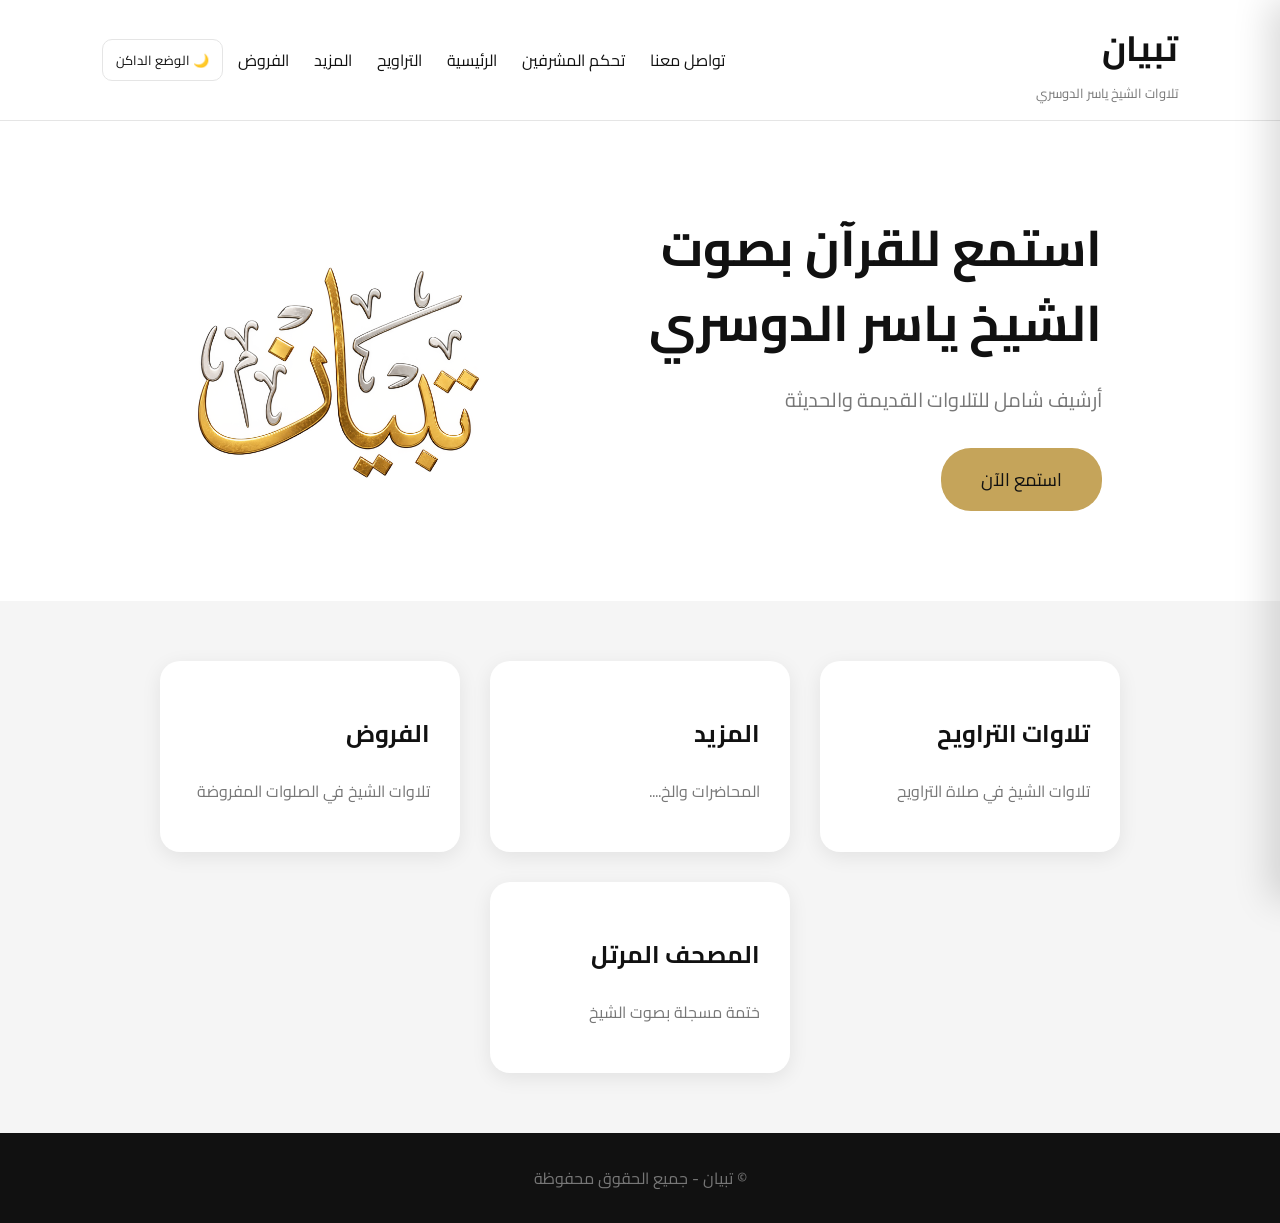
<file: index.html>
<!DOCTYPE html>
<html lang="ar" dir="rtl">

<head>
<meta charset="UTF-8">
<meta name="viewport" content="width=device-width, initial-scale=1.0">

<title>تبيان | تلاوات ياسر الدوسري</title>

<link rel="stylesheet" href="style.css">

<link href="https://fonts.googleapis.com/css2?family=Cairo:wght@400;600;700&display=swap" rel="stylesheet">

<style>

/* =========================
   الوضع العام
========================= */

:root {
    --bg: #f5f5f5;
    --surface: #ffffff;
    --text: #111111;
    --muted: #777777;
    --border: #e5e5e5;
    --accent: #c5a45a;
    --shadow: rgba(0, 0, 0, 0.08);
}


/* =========================
   الوضع الداكن
========================= */

body.dark {
    --bg: #0d0f11;
    --surface: #15181b;
    --text: #f1f1f1;
    --muted: #a4a8ad;
    --border: #292e33;
    --accent: #d4b66a;
    --shadow: rgba(0, 0, 0, 0.35);
}


/* =========================
   الجسم
========================= */

body {
    background: var(--bg);
    color: var(--text);
    transition:
        background .3s ease,
        color .3s ease;
}


/* =========================
   الهيدر
========================= */

header {
    background: var(--surface);
    border-bottom: 1px solid var(--border);

    transition:
        background .3s ease,
        border-color .3s ease;

    position: relative;
    z-index: 100;
}


/* الشعار */

.logo {
    color: var(--text);
}

.logo span {
    color: var(--muted);
}


/* الروابط */

nav a {
    color: var(--text);
    transition: color .2s;
}

nav a:hover {
    color: var(--accent);
}


/* =========================
   زر الوضع الداكن PC
========================= */

.theme-button {
    border: 1px solid var(--border);
    background: var(--surface);
    color: var(--text);

    border-radius: 10px;
    padding: 8px 13px;

    font-family: inherit;
    cursor: pointer;

    font-size: 13px;
}


/* =========================
   زر القائمة للجوال
========================= */

.menu-button {
    display: none;

    width: 44px;
    height: 44px;

    border: 1px solid var(--border);
    border-radius: 11px;

    background: var(--surface);
    color: var(--text);

    font-size: 24px;

    cursor: pointer;

    align-items: center;
    justify-content: center;
}


/* =========================
   القائمة الجانبية
========================= */

.side-menu {
    position: fixed;

    top: 0;
    right: 0;

    width: min(310px, 85vw);
    height: 100vh;

    background: var(--surface);

    z-index: 1000;

    padding: 25px;

    transform: translateX(100%);

    transition:
        transform .3s ease;

    box-shadow:
        -10px 0 35px rgba(0,0,0,.15);
}


.side-menu.open {
    transform: translateX(0);
}


.side-menu-header {
    display: flex;

    align-items: center;
    justify-content: space-between;

    margin-bottom: 30px;
}


.side-menu-title {
    font-size: 25px;
    font-weight: 700;
}


.close-menu {
    width: 40px;
    height: 40px;

    border: none;

    background: var(--bg);
    color: var(--text);

    border-radius: 10px;

    font-size: 23px;

    cursor: pointer;
}


.side-menu a {
    display: flex;

    align-items: center;

    min-height: 52px;

    padding: 0 15px;

    margin-bottom: 8px;

    border-radius: 12px;

    color: var(--text);

    text-decoration: none;

    transition: background .2s;
}


.side-menu a:hover {
    background: var(--bg);
}


/* زر الوضع الداكن داخل القائمة */

.side-theme-button {
    width: 100%;

    margin-top: 18px;

    padding: 13px 15px;

    border: 1px solid var(--border);
    border-radius: 12px;

    background: var(--surface);
    color: var(--text);

    font-family: inherit;

    cursor: pointer;

    text-align: right;

    font-size: 14px;
}


/* =========================
   خلفية القائمة
========================= */

.menu-overlay {
    position: fixed;

    inset: 0;

    background: rgba(0,0,0,.45);

    z-index: 999;

    opacity: 0;
    visibility: hidden;

    transition: .25s;
}


.menu-overlay.show {
    opacity: 1;
    visibility: visible;
}


/* =========================
   Hero
========================= */

.hero {
    background: var(--surface);

    transition:
        background .3s ease;
}


/* =========================
   البطاقات
========================= */

.card {
    background: var(--surface);

    color: var(--text);

    box-shadow:
        0 5px 20px var(--shadow);

    transition:
        background .3s ease,
        color .3s ease,
        transform .2s,
        box-shadow .2s;
}


.card p {
    color: var(--muted);
}


.card:hover {
    box-shadow:
        0 10px 25px var(--shadow);
}


/* =========================
   الفوتر
========================= */

footer {
    color: var(--muted);

    transition:
        background .3s ease,
        color .3s ease;
}


/* =========================
   الجوال
========================= */

@media (max-width: 768px) {

    header {
        min-height: 72px;

        padding:
            0 16px;

        display: flex;

        align-items: center;
        justify-content: space-between;
    }


    header nav {
        display: none;
    }


    .logo {
        font-size: 25px;
    }


    .logo span {
        font-size: 9px;
    }


    .menu-button {
        display: flex;
    }


    .theme-button {
        display: none;
    }


    /* Hero */

    .hero {
        display: flex;

        flex-direction: column-reverse;

        text-align: center;

        padding:
            35px 20px 25px;

        gap: 20px;
    }


    .hero-text {
        width: 100%;
    }


    .hero-text h1 {
        font-size: 26px;

        line-height: 1.7;

        margin-bottom: 10px;
    }


    .hero-text p {
        font-size: 14px;

        line-height: 1.8;

        color: var(--muted);

        margin-bottom: 20px;
    }


    .hero-text button {
        width: 100%;

        max-width: 280px;

        min-height: 48px;
    }


    .image {
        width: 100%;

        display: flex;

        justify-content: center;
    }


    .image img {
        width: min(75vw, 300px);

        height: auto;

        max-height: 320px;

        object-fit: contain;
    }


    /* البطاقات */

    .cards {
        padding:
            20px 16px 35px;

        display: grid;

        grid-template-columns: 1fr;

        gap: 15px;
    }


    .card {
        width: 100%;

        min-height: 125px;

        padding: 22px 20px;

        border-radius: 18px;

        text-align: center;
    }


    .card h2 {
        font-size: 19px;

        margin-bottom: 8px;
    }


    .card p {
        font-size: 13px;

        line-height: 1.7;

        margin: 0;
    }


    footer {
        padding:
            20px 15px;

        text-align: center;

        font-size: 12px;
    }

}


/* =========================
   شاشات صغيرة جدًا
========================= */

@media (max-width: 400px) {

    .hero {
        padding-top: 25px;
    }


    .hero-text h1 {
        font-size: 23px;
    }


    .image img {
        width: 230px;
    }


    .card {
        min-height: 115px;

        padding: 18px;
    }

}

/* إصلاح ألوان النص في الوضع الفاتح والداكن */

body,
.hero,
.hero-text,
.hero h1,
.hero p,
.cards,
.card,
.card h2,
.card p,
footer {
    color: var(--text);
}

.hero p,
.card p,
footer {
    color: var(--muted);
}

body.dark {
    color: var(--text);
}

body.dark .hero h1,
body.dark .card h2 {
    color: var(--text);
}

body.dark .hero p,
body.dark .card p,
body.dark footer {
    color: var(--muted);
}

</style>

</head>


<body>


<!-- =========================
     الهيدر
========================= -->

<header>

    <div class="logo">

        تبيان

        <span>
            تلاوات الشيخ ياسر الدوسري
        </span>

    </div>


    <!-- زر الجوال -->

    <button
        class="menu-button"
        onclick="openMenu()"
        aria-label="فتح القائمة"
    >
        ☰
    </button>


    <!-- روابط PC -->

    <nav>

        <a href="contact.html">
            تواصل معنا
        </a>

        <a href="login.html">
            تحكم المشرفين
        </a>

        <a href="index.html">
            الرئيسية
        </a>

        <a href="category.html?category=tarawih">
            التراويح
        </a>

        <a href="category.html?category=haram">
            المزيد
        </a>

        <a href="category.html?category=nawader">
            الفروض
        </a>

        <button
            id="desktopThemeButton"
            class="theme-button"
            onclick="toggleDarkMode()"
        >
            🌙 الوضع الداكن
        </button>

    </nav>

</header>


<!-- =========================
     القائمة الجانبية للجوال
========================= -->

<div
    id="menuOverlay"
    class="menu-overlay"
    onclick="closeMenu()"
></div>


<aside
    id="sideMenu"
    class="side-menu"
>

    <div class="side-menu-header">

        <div class="side-menu-title">
            تبيان
        </div>

        <button
            class="close-menu"
            onclick="closeMenu()"
        >
            ×
        </button>

    </div>


    <a
        href="index.html"
        onclick="closeMenu()"
    >
         الرئيسية
    </a>


    <a
        href="category.html?category=tarawih"
        onclick="closeMenu()"
    >
        التراويح
    </a>


    <a
        href="category.html?category=haram"
        onclick="closeMenu()"
    >
         المزيد
    </a>


    <a
        href="category.html?category=nawader"
        onclick="closeMenu()"
    >
         الفروض
    </a>


    <a
        href="category.html?category=maqamat"
        onclick="closeMenu()"
    >
         المصحف المرتل
    </a>


    <a
        href="contact.html"
        onclick="closeMenu()"
    >
         تواصل معنا
    </a>


    <a
        href="login.html"
        onclick="closeMenu()"
    >
         تحكم المشرفين
    </a>


    <button
        id="mobileThemeButton"
        class="side-theme-button"
        onclick="toggleDarkMode()"
    >
        🌙 الوضع الداكن
    </button>

</aside>



<!-- =========================
     Hero
========================= -->

<section class="hero">

    <div class="hero-text">

        <h1>
            استمع للقرآن بصوت
            <br>
            الشيخ ياسر الدوسري
        </h1>


        <p>
            أرشيف شامل للتلاوات القديمة والحديثة
        </p>


        <button
            onclick="location.href='category.html?category=tarawih'"
        >
            استمع الآن
        </button>

    </div>


    <div class="image">

        <img
            src="yasser.png"
            alt="الشيخ ياسر الدوسري"
        >

    </div>

</section>



<!-- =========================
     البطاقات
========================= -->

<section class="cards">


    <div
        class="card"
        onclick="location.href='category.html?category=tarawih'"
    >

        <h2>
            تلاوات التراويح
        </h2>

        <p>
            تلاوات الشيخ في صلاة التراويح
        </p>

    </div>



    <div
        class="card"
        onclick="location.href='category.html?category=haram'"
    >

        <h2>
            المزيد
        </h2>

        <p>
            المحاضرات والخ....
        </p>

    </div>



    <div
        class="card"
        onclick="location.href='category.html?category=nawader'"
    >

        <h2>
            الفروض
        </h2>

        <p>
            تلاوات الشيخ في الصلوات المفروضة
        </p>

    </div>



    <div
        class="card"
        onclick="location.href='category.html?category=maqamat'"
    >

        <h2>
            المصحف المرتل
        </h2>

        <p>
            ختمة مسجلة بصوت الشيخ
        </p>

    </div>


</section>



<!-- =========================
     الفوتر
========================= -->

<footer>

    © تبيان - جميع الحقوق محفوظة

</footer>



<script>

/* =========================
   القائمة الجانبية
========================= */

function openMenu() {

    document
        .getElementById("sideMenu")
        .classList
        .add("open");

    document
        .getElementById("menuOverlay")
        .classList
        .add("show");
}


function closeMenu() {

    document
        .getElementById("sideMenu")
        .classList
        .remove("open");

    document
        .getElementById("menuOverlay")
        .classList
        .remove("show");
}


/* =========================
   الوضع الداكن
========================= */

function updateThemeButtons() {

    const dark =
        document.body.classList.contains("dark");


    const text =
        dark
            ? "☀️ الوضع الفاتح"
            : "🌙 الوضع الداكن";


    document
        .getElementById("desktopThemeButton")
        .textContent = text;


    document
        .getElementById("mobileThemeButton")
        .textContent = text;
}


function applySavedTheme() {

    const saved =
        localStorage.getItem(
            "tibyanDarkMode"
        );


    if (saved === "dark") {

        document.body.classList.add("dark");

    } else {

        document.body.classList.remove("dark");

    }


    updateThemeButtons();
}


function toggleDarkMode() {

    const dark =
        document.body.classList.toggle("dark");


    localStorage.setItem(
        "tibyanDarkMode",
        dark ? "dark" : "light"
    );


    updateThemeButtons();
}


/* تشغيل الثيم المحفوظ */

applySavedTheme();


/* إغلاق القائمة بزر Escape */

document.addEventListener(
    "keydown",
    function(event) {

        if (event.key === "Escape") {

            closeMenu();

        }

    }
);

</script>


</body>

</html>
</file>
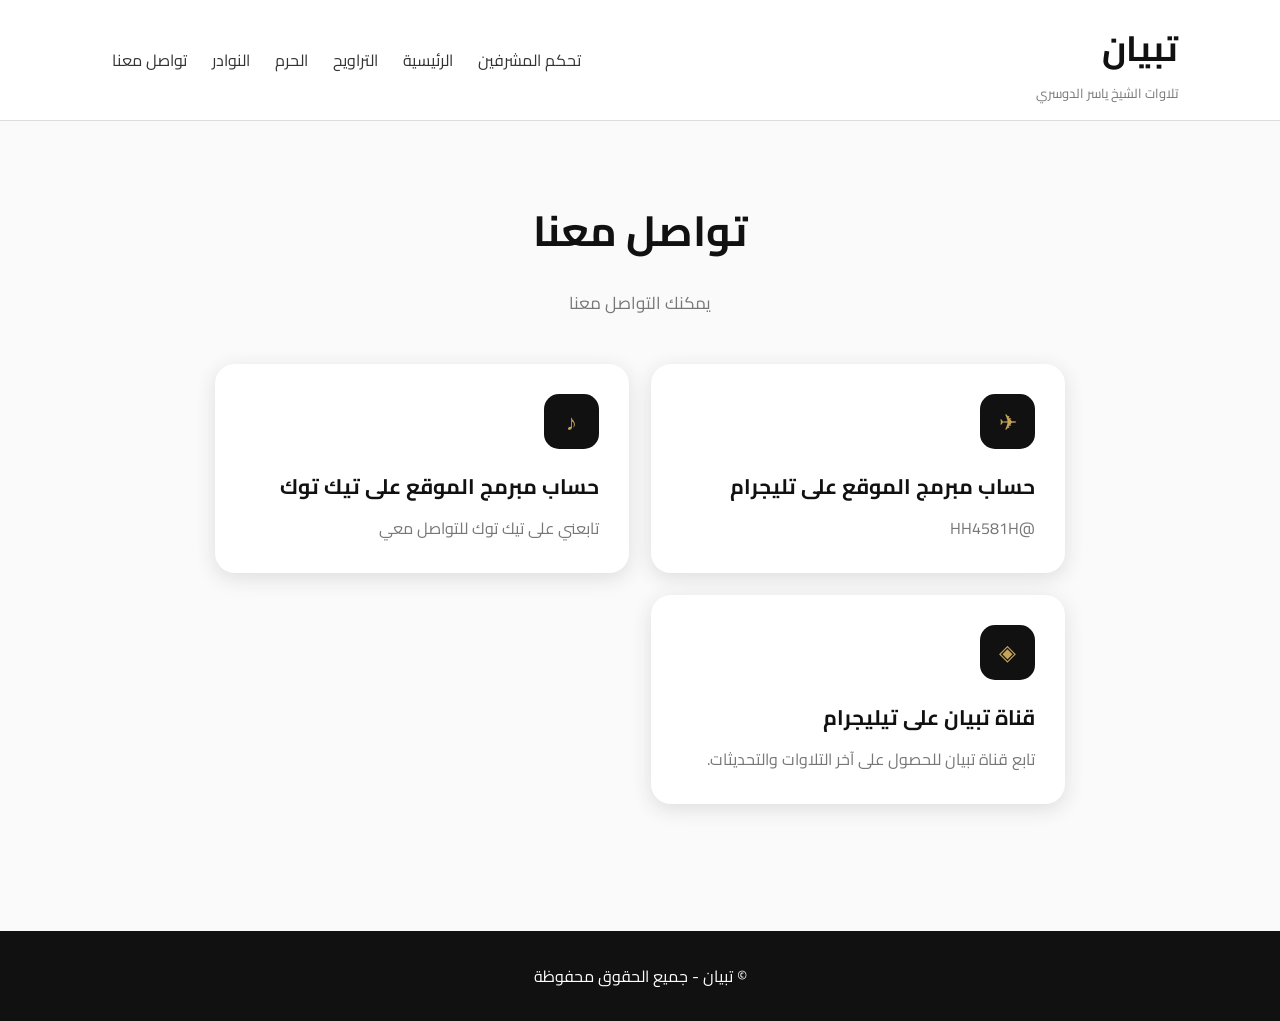
<file: contact.html>
<!DOCTYPE html>
<html lang="ar" dir="rtl">

<head>

<meta charset="UTF-8">
<meta name="viewport" content="width=device-width, initial-scale=1.0">

<title>تبيان | تواصل معنا</title>

<link rel="stylesheet" href="style.css">

<link href="https://fonts.googleapis.com/css2?family=Cairo:wght@400;600;700&display=swap" rel="stylesheet">

<style>

.contact-page {
    min-height: calc(100vh - 90px);
    padding: 70px 8%;
}

.contact-header {
    text-align: center;
    margin-bottom: 45px;
}

.contact-header h1 {
    font-size: 42px;
    margin: 0 0 10px;
}

.contact-header p {
    color: #777;
    font-size: 17px;
}

.contact-cards {
    max-width: 850px;
    margin: auto;
    display: grid;
    grid-template-columns: repeat(2, 1fr);
    gap: 22px;
}

.contact-card {
    background: white;
    padding: 30px;
    border-radius: 20px;
    box-shadow: 0 5px 20px #ddd;
    text-decoration: none;
    color: #111;
    transition: .2s;
}

.contact-card:hover {
    transform: translateY(-5px);
    box-shadow: 0 10px 25px #d5d5d5;
}

.contact-icon {
    width: 55px;
    height: 55px;
    display: flex;
    align-items: center;
    justify-content: center;
    background: #111;
    color: #c5a45a;
    border-radius: 15px;
    font-size: 22px;
    margin-bottom: 18px;
}

.contact-card h2 {
    margin: 0 0 8px;
    font-size: 21px;
}

.contact-card p {
    margin: 0;
    color: #777;
    line-height: 1.8;
}

@media (max-width: 768px) {

    .contact-page {
        padding: 45px 20px;
    }

    .contact-header h1 {
        font-size: 32px;
    }

    .contact-header p {
        font-size: 15px;
    }

    .contact-cards {
        grid-template-columns: 1fr;
        gap: 16px;
    }

    .contact-card {
        padding: 25px;
    }

}

</style>

</head>

<body>


<header>

    <div class="logo">
        تبيان
        <span>تلاوات الشيخ ياسر الدوسري</span>
    </div>

    <nav>

        <a href="login.html">
            تحكم المشرفين
        </a>

        <a href="index.html">
            الرئيسية
        </a>

        <a href="category.html?category=tarawih">
            التراويح
        </a>

        <a href="category.html?category=haram">
            الحرم
        </a>

        <a href="category.html?category=nawader">
            النوادر
        </a>

        <a href="contact.html">
            تواصل معنا
        </a>

    </nav>

</header>


<main class="contact-page">


    <div class="contact-header">

        <h1>
            تواصل معنا
        </h1>

        <p>
            يمكنك التواصل معنا 
        </p>

    </div>


    <div class="contact-cards">



        <!-- سحابي تيليجرام -->

        <a
            class="contact-card"
            
        >

            <div class="contact-icon">
                ✈
            </div>

            <h2>
               حساب مبرمج الموقع على تليجرام
            </h2>

            <p>
                @HH4581H
            </p>

        </a>


        <!-- تيك توك -->

        <a
            class="contact-card"
            href="https://www.tiktok.com/@MS4wLjABAAAAFyiopuAJ84CxGtbCBqRMO2ahdLEYBFcj5wihtWzdKw-Nf21Ex4WjDCwYO09GoTwJ?is_from_webapp=1&sender_device=pc"
            target="_blank"
            rel="noopener"
        >

            <div class="contact-icon">
                ♪
            </div>

            <h2>
                حساب مبرمج الموقع على تيك توك
            </h2>

            <p>
              تابعني على تيك توك للتواصل معي
            </p>

        </a>


        <!-- قناة تبيان -->

        <a
            class="contact-card"
            href="https://t.me/tibyan_10"
            target="_blank"
            rel="noopener"
        >

            <div class="contact-icon">
                ◈
            </div>

            <h2>
                قناة تبيان على تيليجرام
            </h2>

            <p>
                تابع قناة تبيان للحصول على آخر التلاوات والتحديثات.
            </p>

        </a>


    </div>

</main>


<footer>

    © تبيان - جميع الحقوق محفوظة

</footer>


</body>

</html>
</file>
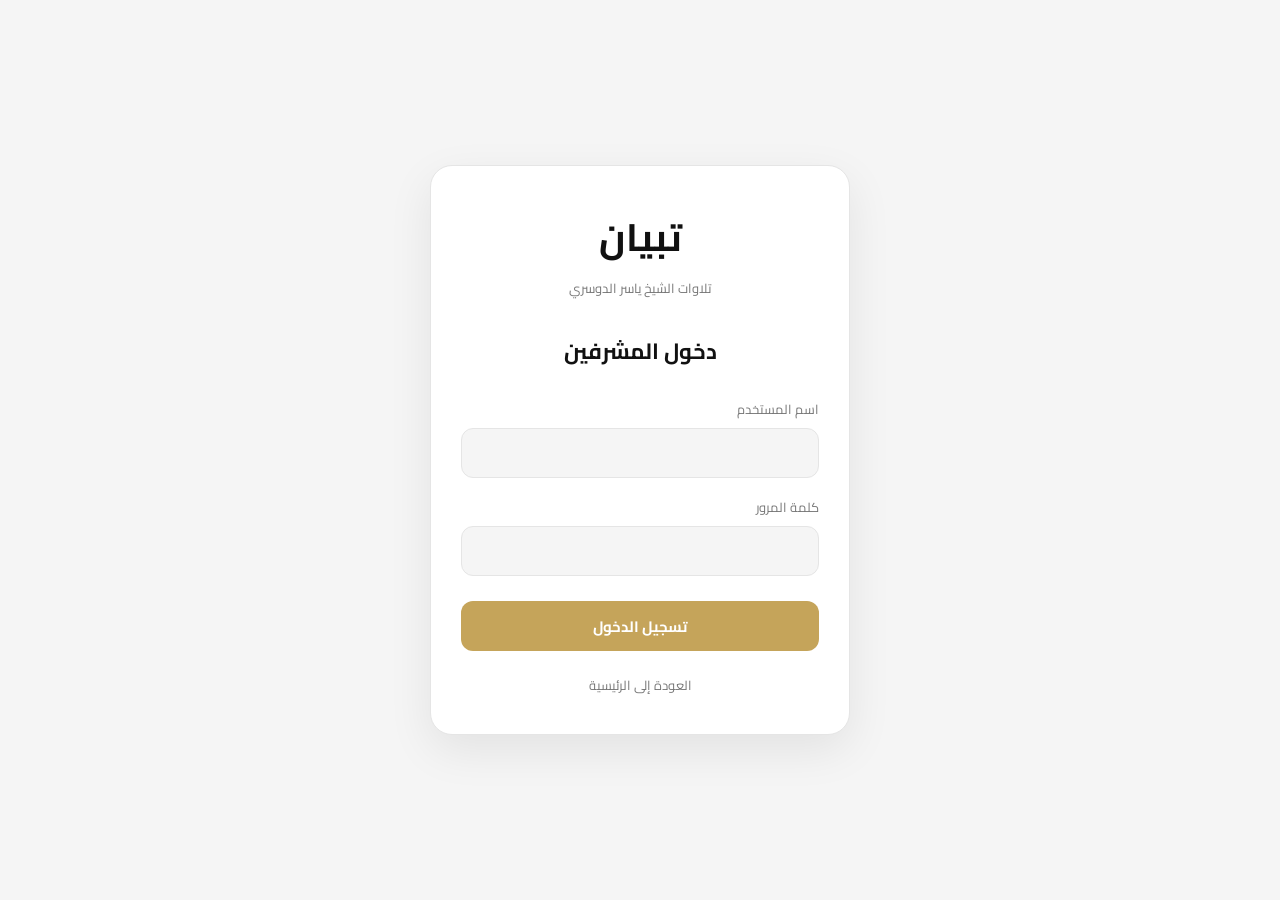
<file: login.html>
<!DOCTYPE html>
<html lang="ar" dir="rtl">

<head>
    <meta charset="UTF-8">
    <meta name="viewport" content="width=device-width, initial-scale=1.0">

    <title>دخول المشرفين | تبيان</title>

    <link href="https://fonts.googleapis.com/css2?family=Cairo:wght@400;600;700&display=swap" rel="stylesheet">

    <style>

        :root {
            --bg: #f5f5f5;
            --surface: #ffffff;
            --text: #111111;
            --muted: #777777;
            --border: #e5e5e5;
            --accent: #c5a45a;
        }

        body.dark {
            --bg: #0d0f11;
            --surface: #15181b;
            --text: #f1f1f1;
            --muted: #a4a8ad;
            --border: #292e33;
            --accent: #d4b66a;
        }

        * {
            box-sizing: border-box;
        }

        body {
            margin: 0;
            min-height: 100vh;

            display: flex;
            align-items: center;
            justify-content: center;

            background: var(--bg);
            color: var(--text);

            font-family: "Cairo", sans-serif;

            transition:
                background .3s,
                color .3s;
        }

        .login-box {
            width: min(420px, calc(100% - 32px));

            background: var(--surface);

            border: 1px solid var(--border);

            border-radius: 22px;

            padding: 35px 30px;

            box-shadow:
                0 15px 45px rgba(0,0,0,.08);

            text-align: center;
        }

        .logo {
            font-size: 38px;
            font-weight: 700;
            color: var(--text);
        }

        .subtitle {
            margin-top: 3px;
            margin-bottom: 30px;

            color: var(--muted);

            font-size: 13px;
        }

        h1 {
            margin: 0 0 25px;

            font-size: 22px;
        }

        .input-group {
            text-align: right;
            margin-bottom: 17px;
        }

        label {
            display: block;

            margin-bottom: 7px;

            font-size: 13px;
            color: var(--muted);
        }

        input {
            width: 100%;

            height: 50px;

            padding: 0 15px;

            border: 1px solid var(--border);
            border-radius: 12px;

            background: var(--bg);
            color: var(--text);

            font-family: inherit;
            font-size: 14px;

            outline: none;

            transition: border .2s;
        }

        input:focus {
            border-color: var(--accent);
        }

        .login-button {
            width: 100%;

            height: 50px;

            margin-top: 8px;

            border: none;
            border-radius: 12px;

            background: var(--accent);
            color: #fff;

            font-family: inherit;
            font-size: 15px;
            font-weight: 700;

            cursor: pointer;

            transition:
                transform .15s,
                opacity .2s;
        }

        .login-button:hover {
            opacity: .9;
        }

        .login-button:active {
            transform: scale(.98);
        }

        .error {
            display: none;

            margin-top: 15px;

            padding: 11px;

            border-radius: 10px;

            background: rgba(180, 40, 40, .1);

            color: #c0392b;

            font-size: 13px;
        }

        .back {
            display: inline-block;

            margin-top: 22px;

            color: var(--muted);

            text-decoration: none;

            font-size: 13px;
        }

        .back:hover {
            color: var(--accent);
        }

    </style>
</head>


<body>

    <div class="login-box">

        <div class="logo">
            تبيان
        </div>

        <div class="subtitle">
            تلاوات الشيخ ياسر الدوسري
        </div>


        <h1>
            دخول المشرفين
        </h1>


        <form id="loginForm">

            <div class="input-group">

                <label for="username">
                    اسم المستخدم
                </label>

                <input
                    id="username"
                    type="text"
                    autocomplete="username"
                    required
                >

            </div>


            <div class="input-group">

                <label for="password">
                    كلمة المرور
                </label>

                <input
                    id="password"
                    type="password"
                    autocomplete="current-password"
                    required
                >

            </div>


            <button
                type="submit"
                class="login-button"
            >
                تسجيل الدخول
            </button>


            <div
                id="error"
                class="error"
            >
                اسم المستخدم أو كلمة المرور غير صحيحة
            </div>

        </form>


        <a
            href="index.html"
            class="back"
        >
            العودة إلى الرئيسية
        </a>

    </div>


<script>

/*
    ================================
    بيانات الدخول
    ================================

    غيّر القيمتين إلى بياناتك.
*/

const ADMIN_USERNAME = "admin";
const ADMIN_PASSWORD = "123456";


/*
    تسجيل الدخول
*/

document
    .getElementById("loginForm")
    .addEventListener("submit", function(event) {

        event.preventDefault();


        const username =
            document
                .getElementById("username")
                .value
                .trim();


        const password =
            document
                .getElementById("password")
                .value;


        const error =
            document.getElementById("error");


        if (
            username === ADMIN_USERNAME &&
            password === ADMIN_PASSWORD
        ) {

            /*
                تسجيل دخول المشرف
            */

            localStorage.setItem(
                "tibyanAdminLoggedIn",
                "true"
            );


            /*
                الانتقال إلى لوحة التحكم
            */

            window.location.href = "admin.html";

        } else {

            error.style.display = "block";

        }

    });


/*
    الوضع الداكن
*/

function applySavedTheme() {

    const saved =
        localStorage.getItem(
            "tibyanDarkMode"
        );


    if (saved === "dark") {

        document.body.classList.add("dark");

    } else {

        document.body.classList.remove("dark");

    }

}


applySavedTheme();

</script>

</body>

</html>
</file>
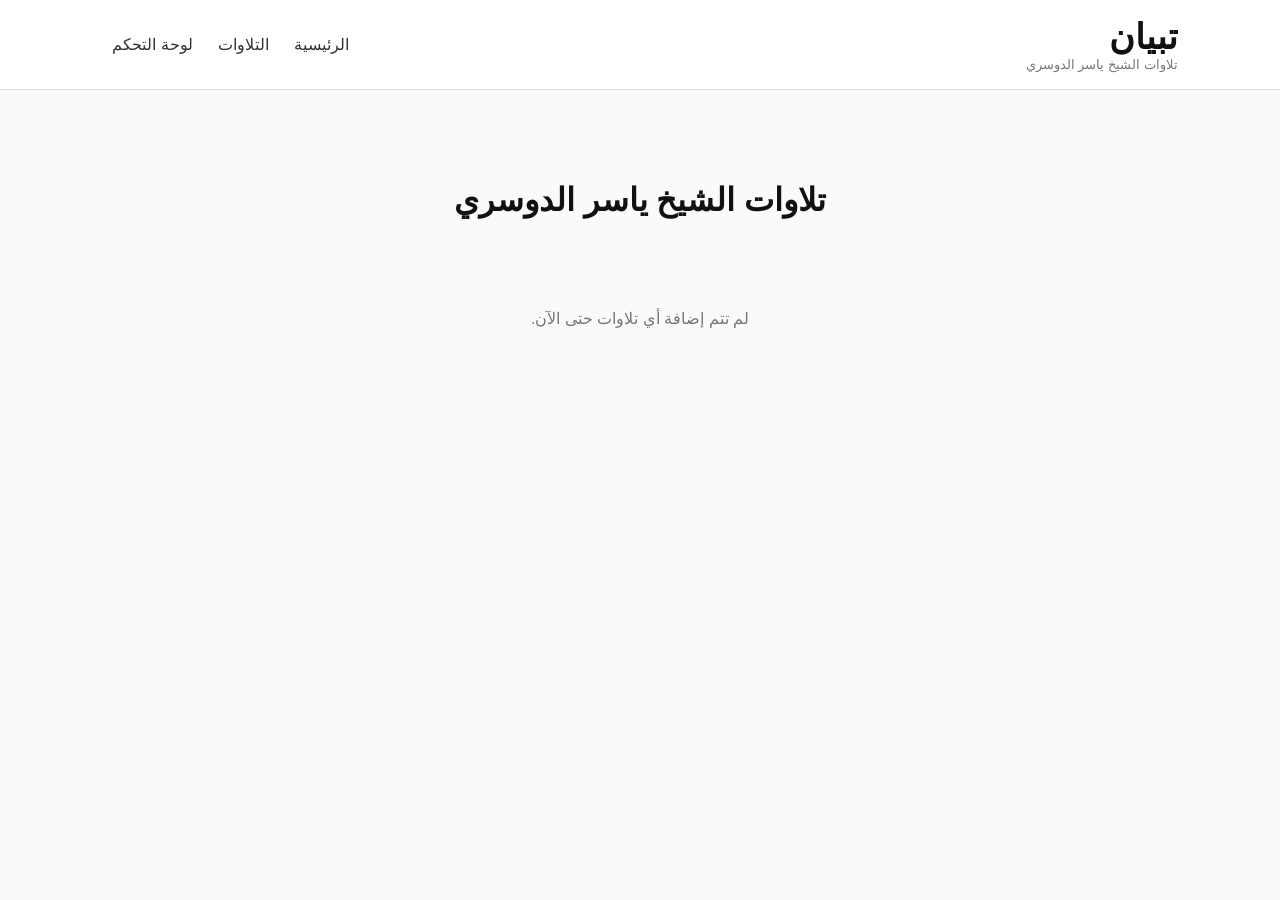
<file: tilawat.html>
<!DOCTYPE html>
<html lang="ar" dir="rtl">

<head>

<meta charset="UTF-8">

<meta name="viewport" content="width=device-width, initial-scale=1.0">

<title>التلاوات | تبيان</title>

<link rel="stylesheet" href="style.css">

<style>

.tilawat-page {
    max-width: 1100px;
    margin: 50px auto;
    padding: 20px;
}

.tilawat-page h1 {
    text-align: center;
    margin-bottom: 40px;
}

.recitations {
    display: grid;
    grid-template-columns:
        repeat(auto-fit, minmax(280px, 1fr));

    gap: 25px;
}

.recitation-card {

    background: white;

    border-radius: 20px;

    overflow: hidden;

    box-shadow: 0 5px 20px #ddd;

    transition: .2s;

}

.recitation-card:hover {

    transform: translateY(-5px);

}

.recitation-card img {

    width: 100%;

    height: 180px;

    object-fit: cover;

}

.recitation-content {

    padding: 20px;

}

.recitation-content h2 {

    margin-top: 0;

}

.listen-btn {

    display: inline-block;

    background: #c5a45a;

    color: #111;

    text-decoration: none;

    padding: 10px 25px;

    border-radius: 25px;

    margin-top: 10px;

}

.empty {

    text-align: center;

    padding: 50px;

    color: #777;

}

</style>

</head>


<body>


<header>

<div class="logo">

تبيان

<span>تلاوات الشيخ ياسر الدوسري</span>

</div>


<nav>

<a href="index.html">الرئيسية</a>

<a href="tilawat.html">التلاوات</a>

<a href="admin.html">لوحة التحكم</a>

</nav>

</header>



<div class="tilawat-page">

<h1>تلاوات الشيخ ياسر الدوسري</h1>


<div
class="recitations"
id="recitations">
</div>

</div>



<script>

function getRecitations() {

    return JSON.parse(
        localStorage.getItem("tibyanRecitations")
    ) || [];

}


function escapeHTML(text) {

    const div =
        document.createElement("div");

    div.textContent = text;

    return div.innerHTML;

}


function renderRecitations() {

    const container =
        document.getElementById("recitations");

    const recitations =
        getRecitations();


    if (recitations.length === 0) {

        container.innerHTML = `

            <div class="empty">

                لم تتم إضافة أي تلاوات حتى الآن.

            </div>

        `;

        return;

    }


    container.innerHTML = "";


    recitations.forEach(item => {

        container.innerHTML += `

            <div class="recitation-card">

                <img
                    src="${item.thumbnail}"
                    alt="${escapeHTML(item.title)}"
                >

                <div class="recitation-content">

                    <h2>
                        ${escapeHTML(item.title)}
                    </h2>

                    <a
                        class="listen-btn"
                        href="${item.youtube}"
                        target="_blank"
                        rel="noopener"
                    >
                        استمع للتلاوة
                    </a>

                </div>

            </div>

        `;

    });

}


renderRecitations();

</script>


</body>

</html>
</file>
<file: style.css>
* {
    box-sizing: border-box;
}

body {
    margin: 0;
    font-family: 'Cairo', sans-serif;
    background: #fafafa;
    color: #111;
    overflow-x: hidden;
}


/* =========================
   الهيدر
========================= */

header {
    min-height: 90px;
    display: flex;
    justify-content: space-between;
    align-items: center;
    padding: 15px 8%;
    background: white;
    border-bottom: 1px solid #ddd;
    gap: 25px;
}

.logo {
    font-size: 35px;
    font-weight: bold;
    white-space: nowrap;
}

.logo span {
    display: block;
    font-size: 13px;
    font-weight: normal;
    color: #777;
}

nav {
    display: flex;
    align-items: center;
    justify-content: center;
    flex-wrap: wrap;
    gap: 5px;
}

nav a {
    text-decoration: none;
    color: #333;
    margin: 0 10px;
    white-space: nowrap;
}


/* =========================
   الواجهة الرئيسية
========================= */

.hero {
    display: flex;
    align-items: center;
    justify-content: space-around;
    gap: 50px;
    padding: 80px 10%;
    background: #000000;
    color: white;
}

.hero-text {
    max-width: 650px;
}

.hero-text h1 {
    font-size: 50px;
    line-height: 1.5;
    margin: 0 0 20px;
}

.hero-text p {
    font-size: 20px;
    color: #ccc;
    margin-bottom: 30px;
}

button {
    background: #c5a45a;
    color: #111;
    border: none;
    padding: 15px 40px;
    border-radius: 30px;
    font-size: 18px;
    font-family: inherit;
    cursor: pointer;
}

.image {
    flex-shrink: 0;
}

.image img {
    width: 320px;
    max-width: 100%;
    display: block;
    border-radius: 20px;
}


/* =========================
   البطاقات
========================= */

.cards {
    display: flex;
    justify-content: center;
    gap: 30px;
    padding: 60px;
    flex-wrap: wrap;
}

.card {
    width: 300px;
    background: white;
    padding: 30px;
    border-radius: 20px;
    box-shadow: 0 5px 20px #ddd;
    cursor: pointer;
    transition: transform 0.2s, box-shadow 0.2s;
}

.card:hover {
    transform: translateY(-5px);
    box-shadow: 0 10px 25px #d5d5d5;
}


/* =========================
   الفوتر
========================= */

footer {
    text-align: center;
    padding: 30px;
    background: #111;
    color: white;
}


/* =========================
   الجوال
========================= */

@media (max-width: 768px) {

    header {
        min-height: auto;
        padding: 18px 20px;
        flex-direction: column;
        text-align: center;
        gap: 15px;
    }

    .logo {
        font-size: 30px;
    }

    .logo span {
        font-size: 12px;
    }

    nav {
        width: 100%;
        display: grid;
        grid-template-columns: repeat(2, 1fr);
        gap: 8px;
    }

    nav a {
        margin: 0;
        padding: 8px 4px;
        font-size: 13px;
        border: 1px solid #eee;
        border-radius: 8px;
    }


    /* الواجهة */

    .hero {
        flex-direction: column;
        text-align: center;
        padding: 50px 20px;
        gap: 35px;
    }

    .hero-text {
        width: 100%;
    }

    .hero-text h1 {
        font-size: 32px;
        line-height: 1.6;
    }

    .hero-text p {
        font-size: 16px;
        line-height: 1.8;
    }

    button {
        padding: 13px 32px;
        font-size: 16px;
    }

    .image {
        width: 100%;
        display: flex;
        justify-content: center;
    }

    .image img {
        width: min(260px, 80vw);
    }


    /* البطاقات */

    .cards {
        padding: 35px 20px;
        flex-direction: column;
        gap: 18px;
    }

    .card {
        width: 100%;
        padding: 25px;
        text-align: center;
    }

    .card h2 {
        font-size: 21px;
    }

    .card p {
        font-size: 14px;
        line-height: 1.8;
    }


    footer {
        padding: 25px 15px;
        font-size: 13px;
    }

}


/* =========================
   الجوال الصغير جدًا
========================= */

@media (max-width: 400px) {

    .hero {
        padding: 40px 15px;
    }

    .hero-text h1 {
        font-size: 27px;
    }

    .hero-text p {
        font-size: 15px;
    }

    .logo {
        font-size: 27px;
    }

    nav a {
        font-size: 12px;
    }

    .image img {
        width: 230px;
    }

}
</file>
